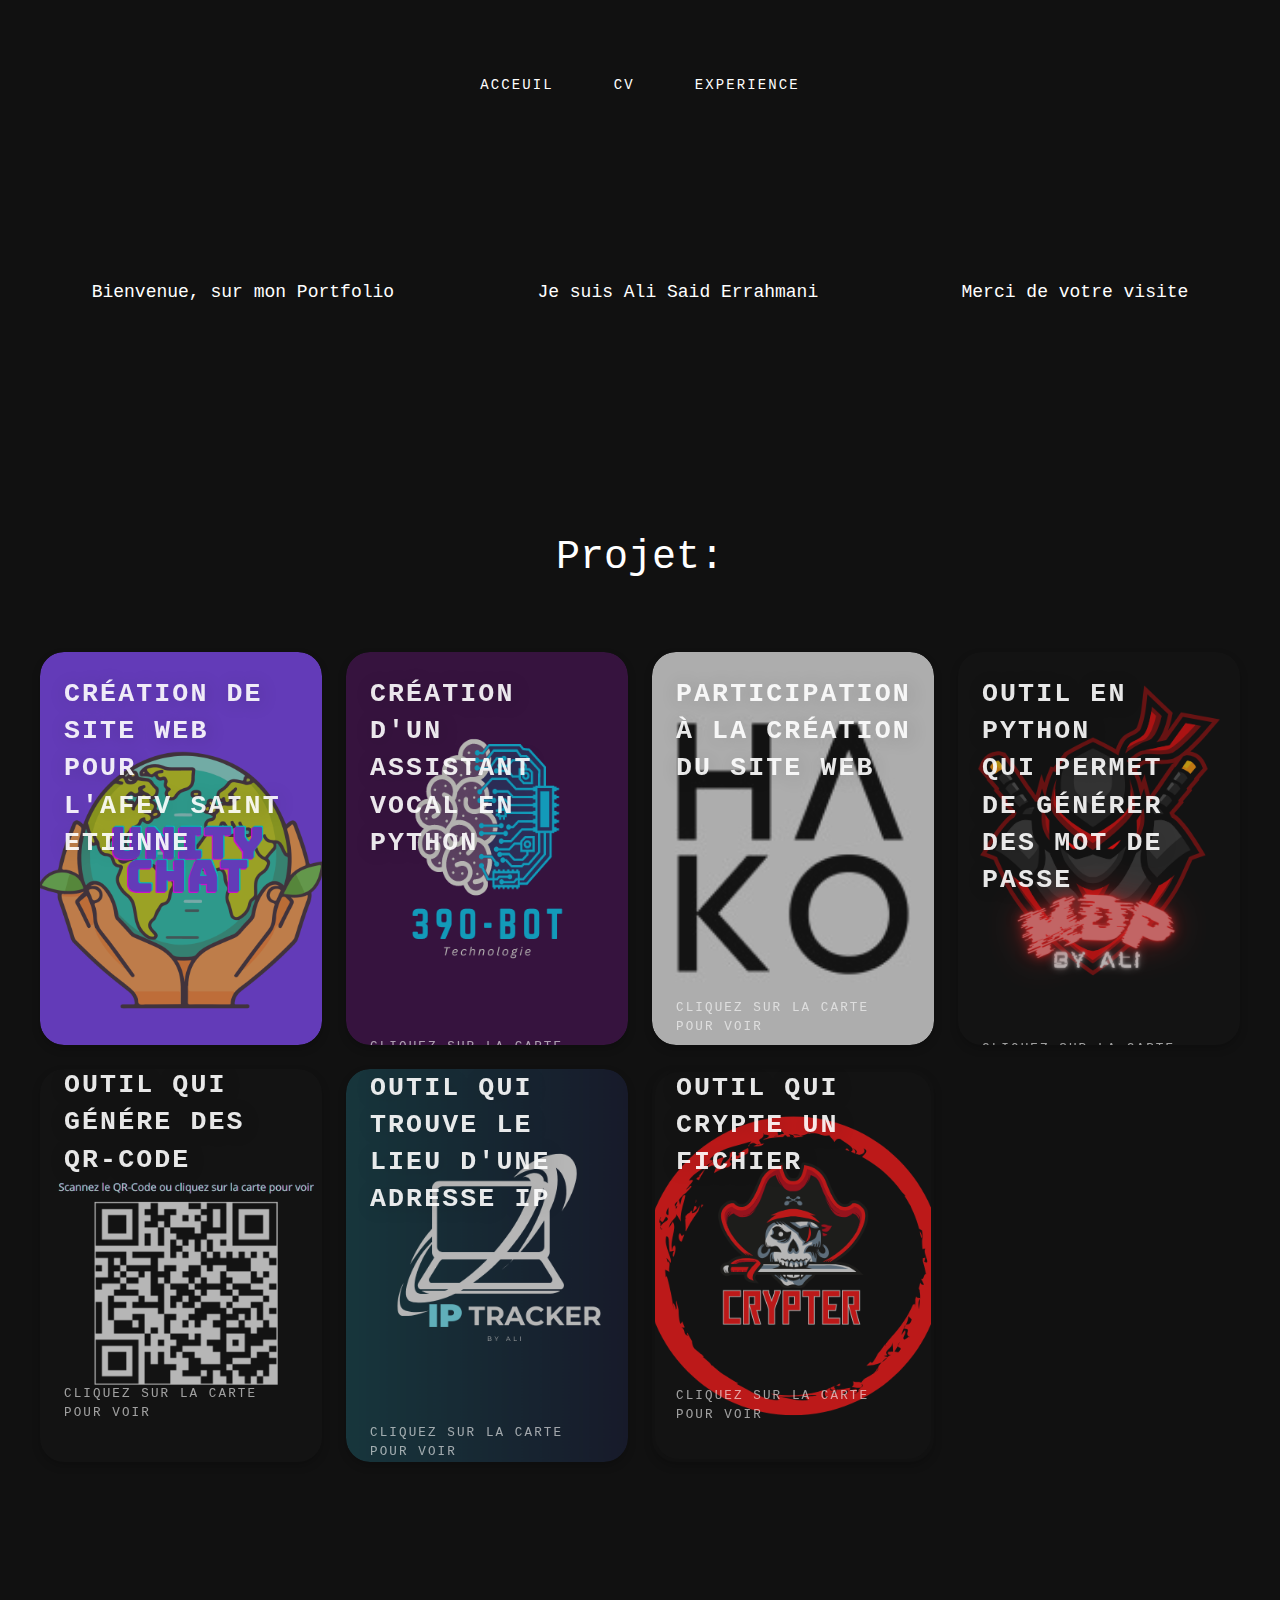
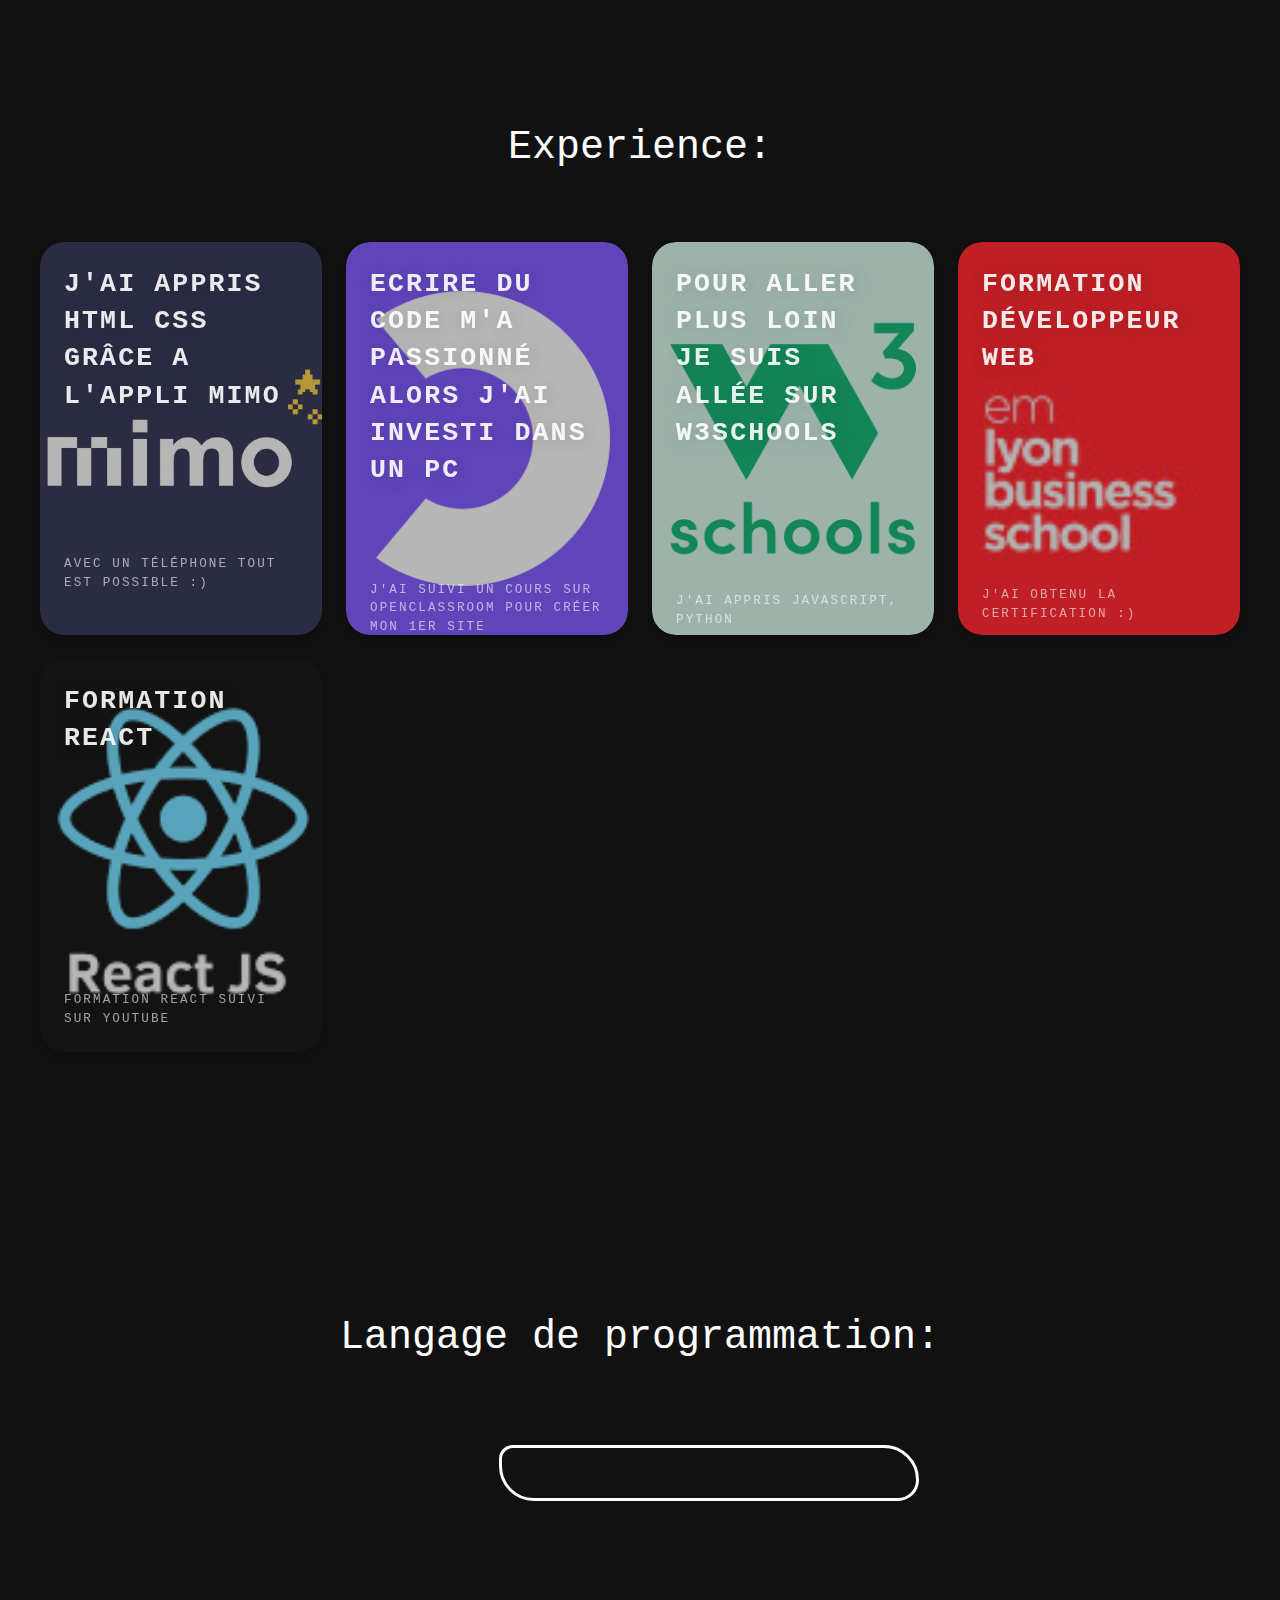
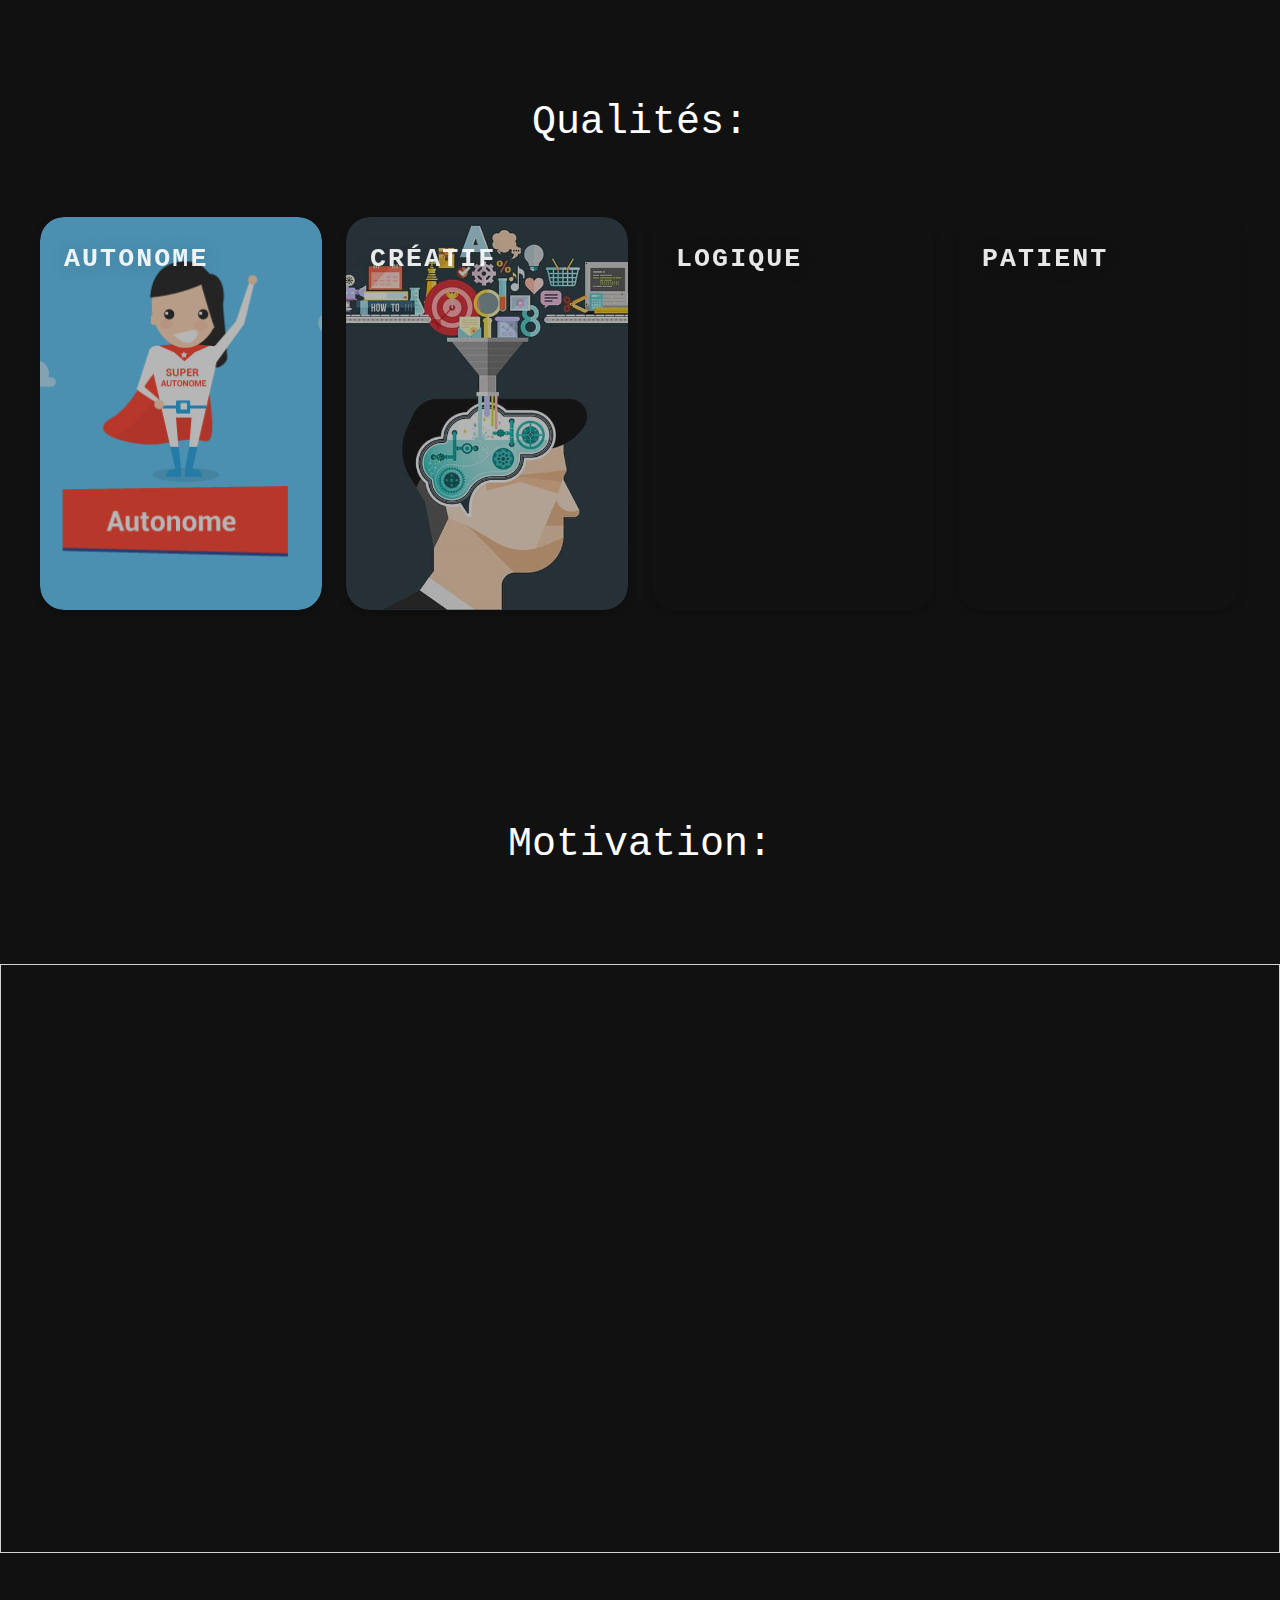
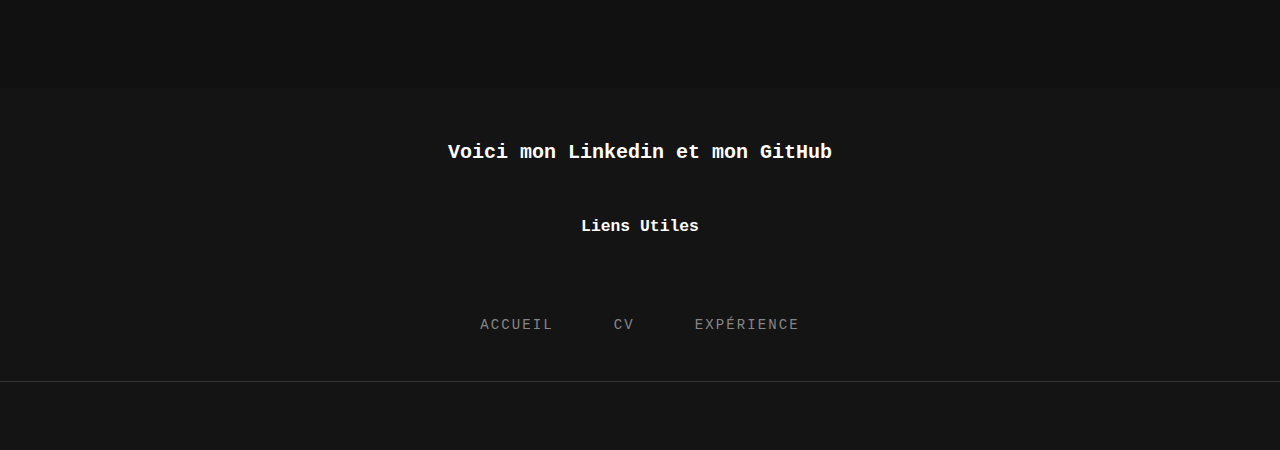
<file: index.html>
<!DOCTYPE html>
<html lang="en">

<head>
    <meta charset="UTF-8">
    <meta name="viewport" content="width=device-width, initial-scale=1.0">
    <title>Portfolio</title>
    <link rel="stylesheet" href="style.css">
    <link rel="stylesheet" href="https://cdnjs.cloudflare.com/ajax/libs/font-awesome/6.5.2/css/all.min.css"
        integrity="sha512-SnH5WK+bZxgPHs44uWIX+LLJAJ9/2PkPKZ5QiAj6Ta86w+fsb2TkcmfRyVX3pBnMFcV7oQPJkl9QevSCWr3W6A=="
        crossorigin="anonymous" referrerpolicy="no-referrer" />
        <link href="https://fonts.googleapis.com/css?family=Montserrat:400,700" rel="stylesheet">
</head>

<body>

    <header>

        <ul>
          <li><a href="#">Acceuil</a></li>
            <li><a href="cv.html"> CV</a></li>
            <li><a href="#exp" >Experience</a></li>
          
        </ul>

    </header>
    <div class="animated-container">
        <h1 class="animated-text">Bienvenue, sur mon Portfolio</h1>
        <h1 class="animated-text">Je suis Ali Said Errahmani</h1>
        <h1 class="animated-text">Merci de votre visite</h1>
    </div>

    



<h2 class="h-respon">Projet:</h2>  
    <div class="hero-section">
      <div class="card-grid">
        <a class="card" href="#">
          <div class="card__background" style="background-image: url(images/unityy.png)"></div>
          <div class="card__content">
            <h3 class="card__heading">Création de site web pour</h3>
            <h3 class="card__heading">l'AFEV saint etienne</h3>
            
          </div>
        </a>
        <a class="card" href="video.html">
          <div class="card__background" style="background-image: url(images/bott.png); "></div>
          <div class="card__content">
            <h3 class="card__heading">Création d'un assistant vocal en python</h3>
            <p class="card__category" style="margin-top: 75%;">CLIQUEZ SUR LA CARTE POUR VOIR</p>

              
          </div>
        </a>
        <a class="card" href="https://www.hako-development.fr/">
          <div class="card__background" style="background-image: url(images/hako.jpg)"></div>
          <div class="card__content">
            <h3 class="card__heading">Participation à la création</h3>
            <h3 class="card__heading">Du site web </h3>
            <p class="card__category" style="   margin-top: 90%; ">CLIQUEZ SUR LA CARTE POUR VOIR</p>
          </div>
        </li>
        <a class="card" href="mdp.html">
          <div class="card__background" style="background-image: url(images/ninja.png)"></div>
          <div class="card__content">
            <h3 class="card__heading">Outil en python</h3>
            <h3 class="card__heading">Qui permet de générer des mot de passe</h3>
          
            
            <p class="card__category">CLIQUEZ SUR LA CARTE POUR VOIR</p>
          </div>
          
        </a>
      

          <a class="card" href="https://aliii390.github.io/QR-Code/">
            <div class="card__background" style="background-image: url(images/qrlogo.png)"></div>
            <div class="card__content">
              <h3 class="card__heading" style="margin-top: -11%;">Outil qui génére des QR-code</h3>
                                  
              <p class="card__category" style="margin-top: 88%;">CLIQUEZ SUR LA CARTE POUR VOIR</p>           
             </div>
        
          
        </a>


        <a class="card" href="ip.html">
          <div class="card__background" style="background-image: url(images/track.png)"></div>
          <div class="card__content">
            <h3 class="card__heading" style="margin-top: -10%;">Outil qui trouve le lieu d'une adresse IP</h3>
                                
            <p class="card__category" style="margin-top: 88%;">CLIQUEZ SUR LA CARTE POUR VOIR</p>           
           </div>
      
        
      </a>


      <a class="card" href="crypter.html">
        <div class="card__background" style="background-image: url(images/crypter.png); margin: 1%;"></div>
        <div class="card__content">
          <h3 class="card__heading" style="margin-top: -10%;">Outil qui crypte un fichier</h3>
                              
          <p class="card__category" style="margin-top: 88%;">CLIQUEZ SUR LA CARTE POUR VOIR</p>           
         </div>
    
      
    </a>

     
      </div>
    </div>
           <section id="exp">
        <h2 class="h-respon">Experience:</h2>
    <div class="hero-section">
      <div class="card-grid">

        <a class="card" href="#">
          <div class="card__background test" style="background-image: url(images/mimo.png); background-position: -587px center;"></div>
          <div class="card__content">
            <h3 class="card__heading">J'ai appris html css grâce a l'appli MIMO</h3>
            <p class="card__category">Avec un téléphone tout est possible :)</p>
          </div>
        </a>
       
     
        <a class="card" href="#">
          <div class="card__background" style="background-image: url(images/open.png); "></div>
          <div class="card__content">
            <h3 class="card__heading">Ecrire du code m'a passionné </h3>
            <h3 class="card__heading">alors j'ai investi dans un PC </h3>
            <p class="card__category" style="margin-top: 39%;"> j'ai suivi un cours sur openclassroom pour créer mon 1er site</p>
          </div>
        </li>
        <a class="card" href="#">
          <div class="card__background" style="background-image: url(images/troix.png); "></div>
          <div class="card__content">
            <h3 class="card__heading">Pour aller plus loin</h3>
            <h3 class="card__heading">Je suis allée sur w3schools</h3>
            <p class="card__category">J'ai appris JavaScript, python</p>
          </div>
        </a>
       
        <a class="card" href="#">
          <div class="card__background img-respon" style="background-image: url(images/em.jpg);  "></div>
          <div class="card__content">
            
            <h3 class="card__heading">Formation Développeur web </h3>
            <p class="card__category" style="margin-top: 89%;"> j'ai obtenu la certification :)</p>
          </div>
        </a>

        <a class="card" href="#">
          <div class="card__background img-respon" style="background-image: url([data-uri]);  "></div>
          <div class="card__content">
            
            <h3 class="card__heading">Formation React </h3>
            <p class="card__category" style="margin-top: 100%;"> Formation react suivi sur youtube </p>
            
          </div>
        </a>
      </div>
    </div>

    </section>


    <h2 class="h-respon">Langage de programmation:</h2>
  
    <div class="marquee-rtl">
      <div class="lettre">PYTHON <i class="fa-solid fa-star"></i><i class="fa-solid fa-star"></i><i class="fa-solid fa-star"></i>, HTML CSS <i class="fa-solid fa-star"></i><i class="fa-solid fa-star"></i><i class="fa-solid fa-star"></i><i class="fa-solid fa-star"></i>,JavaScript <i class="fa-solid fa-star"></i><i class="fa-solid fa-star"></i>,React <i class="fa-solid fa-star"></i></div>
    </div> 



    <h2>Qualités:</h2>

   <div class="hero-section">
    <div class="card-grid">
      <a class="card" href="#">
        <div class="card__background" style="background-image: url(images/autonome.png)"></div>
        <div class="card__content">
          
          <h3 class="card__heading">AUTONOME</h3>
          <p class="card__category"><i class="fa-solid fa-star"></i><i class="fa-solid fa-star"></i><i class="fa-solid fa-star"></i><i
            class="fa-solid fa-star"></i><i class="fa-solid fa-star"></i></p>
        </div>
      </a>
      <a class="card" href="#">
        <div class="card__background" style="background-image: url(images/creatif.png); "></div>
        <div class="card__content">
          <h3 class="card__heading">Créatif</h3>
          <p class="card__category"><i class="fa-solid fa-star"></i><i class="fa-solid fa-star"></i><i class="fa-solid fa-star"></i><i
            class="fa-solid fa-star"></i><i class="fa-solid fa-star"></i></p>
        </div>
      </a>
      <a class="card" href="#">
        <div class="card__background" style="background-image: url(https://images.unsplash.com/photo-1556680262-9990363a3e6d?ixlib=rb-1.2.1&ixid=eyJhcHBfaWQiOjEyMDd9&auto=format&fit=crop&w=800&q=60)"></div>
        <div class="card__content">
          <h3 class="card__heading">Logique</h3>
          <p class="card__category"><i class="fa-solid fa-star"></i><i class="fa-solid fa-star"></i><i class="fa-solid fa-star"></i><i
            class="fa-solid fa-star"></i><i class="fa-solid fa-star"></i></p>
        </div>
        </a>
      </li>
      <a class="card" href="#">
        <div class="card__background" style="background-image: url(https://images.unsplash.com/photo-1557004396-66e4174d7bf6?ixlib=rb-1.2.1&ixid=eyJhcHBfaWQiOjEyMDd9&auto=format&fit=crop&w=800&q=60)"></div>
        <div class="card__content">
          <h3 class="card__heading">Patient</h3>
          <p class="card__category"><i class="fa-solid fa-star"></i><i class="fa-solid fa-star"></i><i class="fa-solid fa-star"></i><i
            class="fa-solid fa-star"></i><i class="fa-solid fa-star"></i></p>
        </div>
      </a>
   
    </div>
  </div>
  



<h1 class="motivation m-respon">Motivation:</h1>

<iframe allowfullscreen="" scrolling="no" class="fp-iframe" style="border: 1px solid lightgray; width: 100%; height: 589px;" src="https://heyzine.com/flip-book/af6e0c1b3f.html"></iframe>


<!-- partie footer -->

<footer class="footer-section">
  <div class="container">
    <div class="footer-cta">
    <div class="footer-content">
      <div class="row">
        <div class="col">
          <div class="footer-widget">
            <div class="footer-logo">
              
            </div>
            <div class="footer-social-icon">
              <span style="text-align: center;">Voici mon Linkedin et mon GitHub</span>
              <div class="log-a">   
              <a href="https://www.linkedin.com/in/ali-said-errahmani-a41ba1295/"><i class="fa-brands fa-linkedin"></i></a>
              <a href="https://github.com/aliii390"><i class="fa-brands fa-square-github"></i></a>
              
            </div>

            </div>
          </div>
        </div>
        <div class="col">
          <div class="footer-widget">
            <h3 style="text-align: center;">Liens Utiles</h3>
            <ul class="footer-links">
              <li><a href="#">Accueil</a></li>
              <li><a href="cv.html"> CV</a></li>
              <li><a href="#exp">Expérience</a></li>
             
            </ul>
          </div>
        </div>
      </div>
    </div>
  </div>
</footer>




    <script src="script.js"></script>
</body>

</html>
</file>
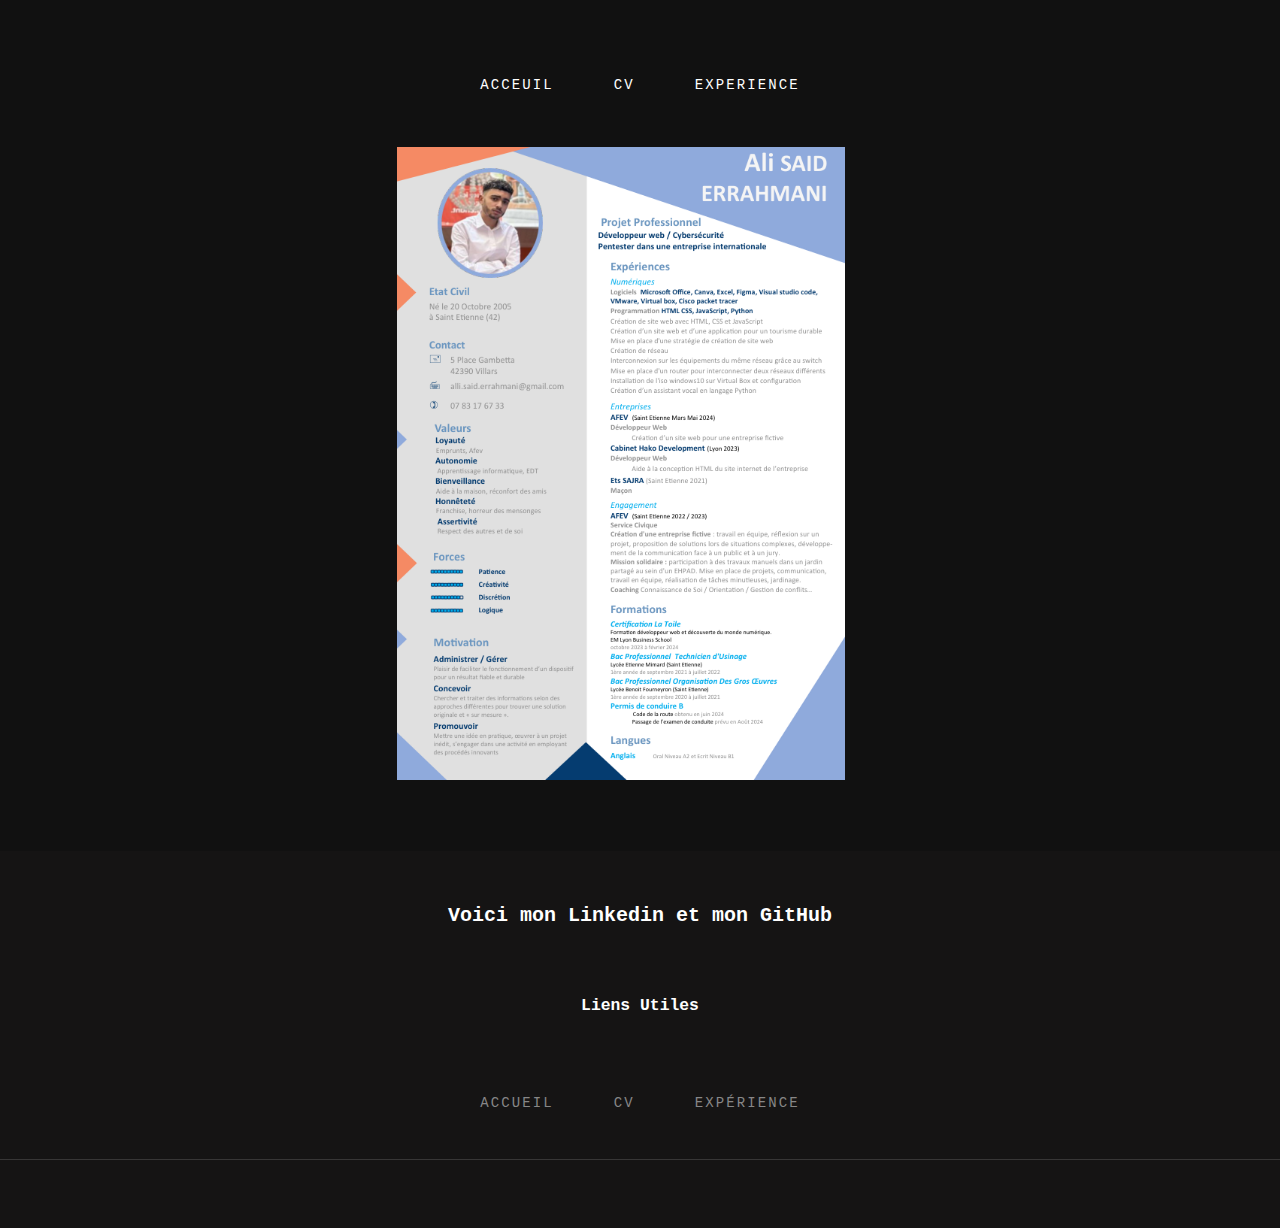
<file: cv.html>
<!DOCTYPE html>
<html lang="en">
<head>
    <meta charset="UTF-8">
    <meta name="viewport" content="width=device-width, initial-scale=1.0">
    <title>Portfolio</title>
    <link rel="stylesheet" href="cv.css">
    <link rel="stylesheet" href="https://cdnjs.cloudflare.com/ajax/libs/font-awesome/6.5.2/css/all.min.css"
    integrity="sha512-SnH5WK+bZxgPHs44uWIX+LLJAJ9/2PkPKZ5QiAj6Ta86w+fsb2TkcmfRyVX3pBnMFcV7oQPJkl9QevSCWr3W6A=="
    crossorigin="anonymous" referrerpolicy="no-referrer" />
</head>
<body>
    <header>

        <ul>
            <li><a href="index.html">Acceuil</a></li>
            <li><a href="#"> CV</a></li>
            <li><a href="index.html">Experience</a></li>
         
        </ul>

    </header>

<img src="images/cvvv.png" alt="cv" />



<footer class="footer-section">
    <div class="container">
      <div class="footer-cta">
      <div class="footer-content">
        <div class="row">
          <div class="col">
            <div class="footer-widget">
              <div class="footer-logo">

              </div>
              <div class="footer-social-icon">
                <span style="text-align: center;">Voici mon Linkedin et mon GitHub</span>
                <div class="log-a">   
                  <a href="https://www.linkedin.com/in/ali-said-errahmani-a41ba1295/"><i class="fa-brands fa-linkedin"></i></a>
                  <a href="https://github.com/aliii390"><i class="fa-brands fa-square-github"></i></a>

              </div>

              </div>
            </div>
          </div>
          <div class="col">
            <div class="footer-widget">
              <h3 style="text-align: center;">Liens Utiles</h3>
              <ul class="footer-links">
                <li><a href="index.html">Accueil</a></li>
                <li><a href="cv.html"> CV</a></li>
                <li><a href="#exp">Expérience</a></li>
              
              </ul>
            </div>
          </div>
        </div>
      </div>
    </div>
  </footer>

</body>
</html>
</file>
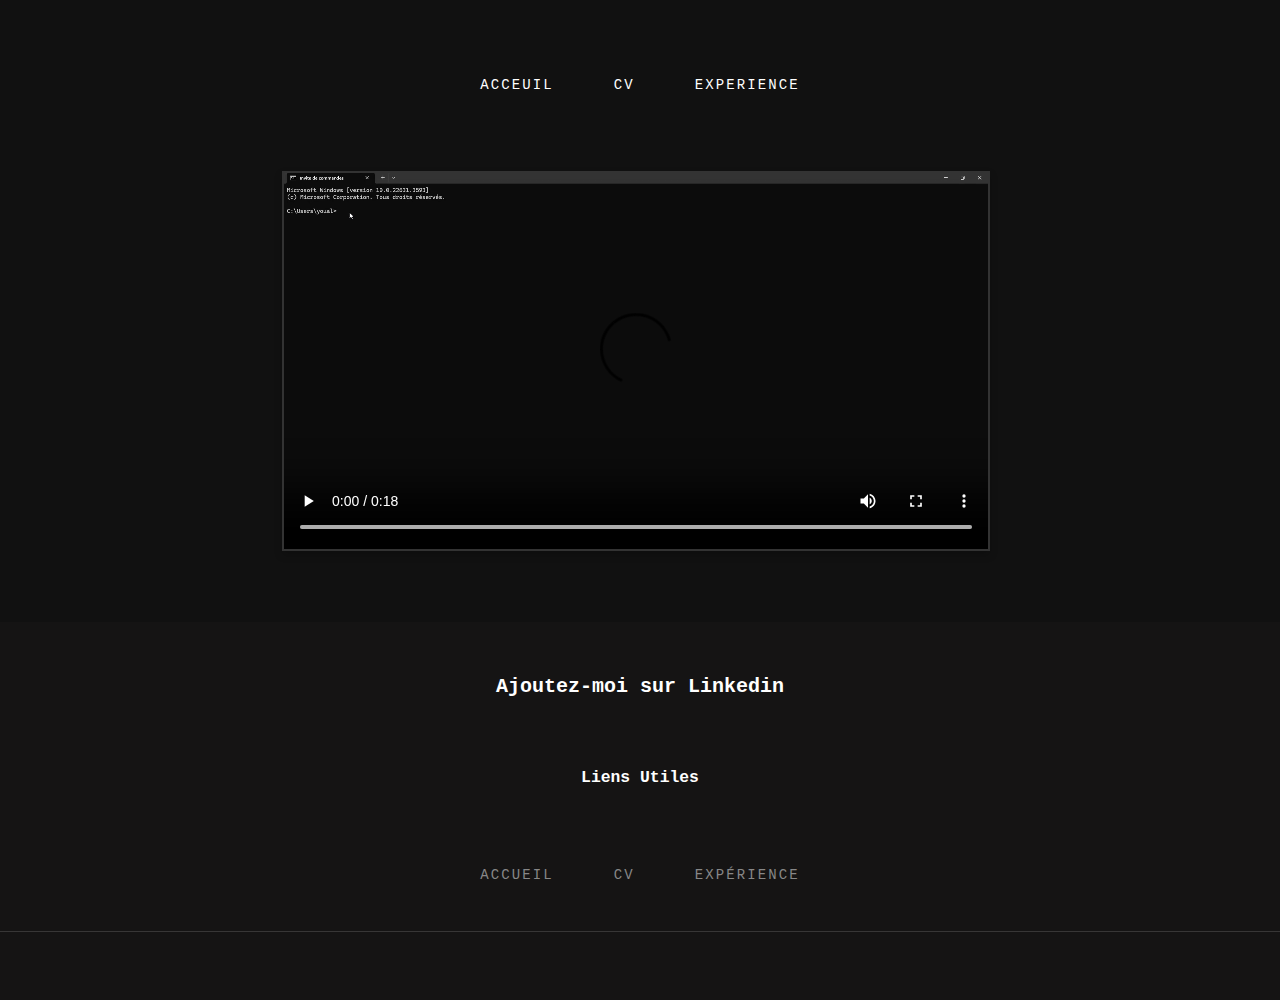
<file: mdp.html>
<!DOCTYPE html>
<html lang="en">
<head>
    <meta charset="UTF-8">
    <meta name="viewport" content="width=device-width, initial-scale=1.0">
    <title>Portfolio</title>
    <link rel="stylesheet" href="mdp.css">
    <link rel="stylesheet" href="https://cdnjs.cloudflare.com/ajax/libs/font-awesome/6.5.2/css/all.min.css"
    integrity="sha512-SnH5WK+bZxgPHs44uWIX+LLJAJ9/2PkPKZ5QiAj6Ta86w+fsb2TkcmfRyVX3pBnMFcV7oQPJkl9QevSCWr3W6A=="
    crossorigin="anonymous" referrerpolicy="no-referrer" />
</head>
<body>
    <header>

        <ul>
            <li><a href="index.html">Acceuil</a></li>
            <li><a href="cv.html"> CV</a></li>
            <li><a href="index.html">Experience</a></li>
          
        </ul>

    </header>


    <video controls>
        <source src="images/mdp.mp4" type="video/mp4">
        
    </video>


    <footer class="footer-section">
        <div class="cont">
          <div class="footer-cta">
          <div class="footer-content">
            <div class="row">
              <div class="col">
                <div class="footer-widget">
                  <div class="footer-logo">
                    
                  </div>
                  <div class="footer-social-icon">
                    <span style="text-align: center;">Ajoutez-moi sur Linkedin</span>
                    <div class="log-a">   
                    <a href="https://www.linkedin.com/in/ali-said-errahmani-a41ba1295/"><i class="fa-brands fa-linkedin"></i></a>
                    <a href="https://github.com/aliii390"><i class="fa-brands fa-square-github"></i></a>

                  </div>
      
                  </div>
                </div>
              </div>
              <div class="col">
                <div class="footer-widget">
                  <h3 style="text-align: center;">Liens Utiles</h3>
                  <ul class="footer-links">
                    <li><a href="index.html">Accueil</a></li>
                    <li><a href="cv.html"> CV</a></li>
                    <li><a href="#exp">Expérience</a></li>
                   
                  </ul>
                </div>
              </div>
            </div>
          </div>
        </div>
      </footer>

</body>
</html>
</file>
<file: style.css>
@import url('https://fonts.googleapis.com/css2?family=Anton&display=swap');  /* h1 bienvenue */

* {
    margin: 0%;
    padding: 0%;
    border: 0;
    margin: 0;
    padding: 0;
    box-sizing: border-box;
}

body, html {
    margin: 0;
    font: bold 14px/1.4 'Open Sans', arial, sans-serif;
    /* Pour que le texte soit visible sur le fond noir */
    background-color: #111;
    width: 100%;
    font-family: "Cutive Mono", monospace;
    color: white;
    line-height: 1.5;
    font-weight: 400;
    font-style: normal;
    -ms-text-size-adjust: 100%;
    -webkit-text-size-adjust: 100%;
    -webkit-font-smoothing: antialiased;
    -moz-osx-font-smoothing: grayscale;
    text-rendering: optimizeLegibility;
    scroll-behavior: smooth;
}

/* Navigation */
ul {
    margin: 50px auto 0;
    padding: 0;
    list-style: none;
    display: flex;
    justify-content: center;
    flex-wrap: wrap;
    text-align: center;
}

li {
    margin: 10px;
}

a {
    color: #fff;
    text-transform: uppercase;
    text-decoration: none;
    letter-spacing: 0.15em;
    display: inline-block;
    padding: 15px 20px;
    position: relative;
}

a:after {
    background: none repeat scroll 0 0 transparent;
    bottom: 0;
    content: "";
    display: block;
    height: 2px;
    left: 50%;
    position: absolute;
    background: #fff;
    transition: width 0.3s ease 0s, left 0.3s ease 0s;
    width: 0;
}

a:hover:after {
    width: 100%;
    left: 0;
}

/* Slogan */
h1 {
    color: #fff;
    font-family: "Cutive Mono", monospace;
    font-weight: 400;
    font-style: normal;
    margin: 10px 0;
}

.animated-container {
    width: 100%;
    overflow: hidden;
    box-sizing: border-box;
    display: flex;
    justify-content: space-around; /* Espacement entre les éléments */
    padding: 20px;
    flex-wrap: nowrap; /* Pas de wrap pour s'assurer que les éléments restent sur une ligne */
    margin-top: 10%;
    font-size: 9px;
}

.animated-text {
    display: inline-block;
    animation: slide 10s infinite; /* Ralentit l'animation à 10 secondes */
    margin: 10px 20px; /* Espacement entre les phrases */
}

@keyframes slide {
    0% {
        transform: translateX(-50%); /* Commence à gauche */
    }
    50% {
        transform: translateX(50%); /* Va à droite */
    }
    100% {
        transform: translateX(-50%); /* Retourne à gauche */
    }
}

/* Cartes */
.flex {
    display: flex;
    justify-content: center;
    align-items: center;
    padding: 20px;
}

h2 {
    text-align: center;
    font-size: 40px;
    margin-top: 15%;
    font-family: "Cutive Mono", monospace;
    color: white;
    line-height: 1.5;
    font-weight: 400;
    font-style: normal;
    -ms-text-size-adjust: 100%;
    -webkit-text-size-adjust: 100%;
    -webkit-font-smoothing: antialiased;
    -moz-osx-font-smoothing: grayscale;
    text-rendering: optimizeLegibility;
}

.carte-h2 {
    margin-bottom: 2%;
}

.etoile {
    margin-left: 35%;
}

:root {
    --background-dark: #2d3548;
    --text-light: rgba(255,255,255,0.6);
    --text-lighter: rgba(255,255,255,0.9);
    --spacing-s: 8px;
    --spacing-m: 16px;
    --spacing-l: 24px;
    --spacing-xl: 32px;
    --spacing-xxl: 64px;
    --width-container: 1200px;
}

html {
    height: 100%;
    font-family: 'Montserrat', sans-serif;
    font-size: 14px;
}

.hero-section {
    align-items: flex-start;
    display: flex;
    min-height: 100%;
    justify-content: center;
    padding: var(--spacing-xxl) var(--spacing-l);
}

.card-grid {
    display: grid;
    grid-template-columns: repeat(auto-fill, minmax(280px, 1fr));
    grid-column-gap: var(--spacing-l);
    grid-row-gap: var(--spacing-l);
    max-width: var(--width-container);
    margin: 0 auto; /* Centrer la grille */
    width: 100%;
}

.card {
    list-style: none;
    position: relative;
    overflow: hidden;
    border-radius: var(--spacing-l);
    box-shadow: 0 4px 8px rgba(0, 0, 0, 0.2);
    transition: transform 0.3s ease, box-shadow 0.3s ease;
}

.card:before {
    content: '';
    display: block;
    padding-bottom: 150%;
    width: 100%;
}

.card__background {
    background-size: cover;
    background-position: center;
    border-radius: var(--spacing-l);
    bottom: 0;
    filter: brightness(0.75) saturate(1.2) contrast(0.85);
    left: 0;
    position: absolute;
    right: 0;
    top: 0;
    transform-origin: center;
    transform: scale(1) translateZ(0);
    transition: 
        filter 200ms linear,
        transform 200ms linear;
}

.card:hover .card__background {
    transform: scale(1.05) translateZ(0);
}

.card-grid:hover > .card:not(:hover) .card__background {
    filter: brightness(0.5) saturate(0) contrast(1.2) blur(20px);
}

.card__content {
    left: 0;
    padding: var(--spacing-l);
    position: absolute;
    top: 0;
}

.card__category {
    color: var(--text-light);
    font-size: 0.9rem;
    margin-bottom: var(--spacing-s);
    text-transform: uppercase;
    margin-top: 60%;
}

.card__heading {
    color: var(--text-lighter);
    font-size: 1.9rem;
    text-shadow: 2px 2px 20px rgba(0,0,0,0.2);
    line-height: 1.4;
}

/* partie h2 présentation */
.h22 {
    font-size: 20px;
    justify-content: space-around;
}



/* partie bouton */
.ia-b {
    margin-left: -1%;
    margin-top: 10%;
    -webkit-text-stroke: 1px black;
    -webkit-text-fill-color: white;
    color: white;
    padding: 15px;
    border-radius: 52px;
    background-color: #6200ea; /* Couleur de fond */
    border: none;
    font-size: 16px;
    font-weight: bold;
    cursor: pointer;
    transition: transform 0.3s ease, box-shadow 0.3s ease;
    box-shadow: 0 4px 8px rgba(0, 0, 0, 0.2); /* Ajout d'une ombre */
}

.ia-b:hover {
    transform: scale(1.1); /* Effet de zoom */
    box-shadow: 0 8px 16px rgba(0, 0, 0, 0.3); /* Renforcement de l'ombre */
}

/* partie langage */
/* Défilement de droite à gauche */
.marquee-rtl {
    overflow: hidden; /* important */
    width: 50%; 
    max-width: 30em; /* A ADAPTER */
    border: 3px solid white;
    border-radius: 20px 50px 30px 50px;
    margin-left: 39%;
    margin-top: 6%;
}

.marquee-rtl > div {
    display: inline-block; /* important */
    white-space: nowrap; /* important */
    animation: defilement-rtl 15s infinite linear; /* défilement */
    cursor: pointer;
    padding: 10px 2em 10px 100%;
}

.marquee-rtl:hover > div {
    animation-play-state: paused; /* met en pause le défilement */
}

.marquee-rtl > div:first-letter {
    font-weight: 700;
}

@keyframes defilement-rtl {
    0% {
        -webkit-transform: translate(0);
        transform: translate(0);
    }
    100% {
        -webkit-transform: translate(-100%);
        transform: translate(-100%);
    }
}

.lettre {
    font-size: 20px;
}

.fa-star {
    color: rgb(206, 219, 13);
}



/* partie motivation */

.motivation{
    text-align: center;
    margin-top: 11%;
    margin-bottom: 7%;
    font-size: 40px;
}




/* partie footer */
.footer-section {
    background: #151414;
    padding: 50px 0;
    color: #fff;
    margin-top: 10%;
}

.footer-cta {
    border-bottom: 1px solid #373636;
    padding-bottom: 20px;
    margin-bottom: 20px;
}





.footer-social-icon span {
    display: block;
    font-size: 20px;
    font-weight: 700;
    margin-bottom: 10px;
}

.footer-social-icon a {
    color: #fff;
    font-size: 16px;
    margin-right: 10px;
  }


.footer-links li {
    margin-bottom: 10px;
}

.footer-links li a {
    color: #878787;
    text-decoration: none;
}

.footer-links li a:hover {
    color: #ff5e14;
}

.log-a {
    text-align: center;
}




/* Media Queries pour la réactivité */
@media (max-width: 768px) {
    ul {
        flex-direction: row;
        margin-top: 20px;
        flex-wrap: nowrap; /* S'assurer que les éléments restent en ligne */
        overflow-x: auto; /* Permet le défilement horizontal si nécessaire */
    }

    .animated-container {
        flex-direction: column; /* Change la direction pour une colonne sur les petits écrans */
        align-items: center; /* Centre les éléments sur la colonne */
        overflow-x: auto; /* Permet le défilement horizontal si nécessaire */

    }
    
  
    .test{
        background-position: -784px center;
    }

    .avis {
        padding: 15px;
        max-width: 350px;
      }

      .avis h1 {
        font-size: 1.1em;
      }

      .avis p {
        font-size: 0.85em;
      }
    .animated-text { 
        margin: 10px 0; /* Réduit l'espacement entre les phrases sur les petits écrans */
        
    }

    .card-grid {
        grid-template-columns: 1fr; /* Une colonne sur les petits écrans */
    }

    .marquee-rtl {
        width: 90%; /* Ajuste la largeur pour petits écrans */
        margin-left: 5%;
    }
}

@media (max-width: 480px) {
    

    
    a {
        padding: 0px 10px;
    }


    

    .m-respon{
        font-size: 19px;
    }

    .card-grid {
        display: flex;
        overflow-x: auto; /* Permet le défilement horizontal */
        scroll-snap-type: x mandatory; /* Assure un défilement fluide */
        -webkit-overflow-scrolling: touch; /* Défilement fluide sur iOS */
    }

    .card {
        flex: 0 0 auto; /* Empêche le rétrécissement des cartes */
        width: 50%; /* Largeur des cartes */
        margin-right: 20px; /* Marge entre les cartes */
        scroll-snap-align: start; /* Assure un défilement fluide à chaque carte */
    }
    

    .avis {
        padding: 10px;
        max-width: 300px;
      }

      .avis img {
        max-width: 80px;
        margin-bottom: 10px;
      }

      .avis h1 {
        font-size: 1em;
      }

      .avis p {
        font-size: 0.8em;
      }


    .card__heading{
        font-size: 11px;
        color: white;
    }
    .card__category{
        color: white;
        font-size: 10px;
        margin-bottom: 100px;
    }

    .h22{
        font-size: 16x;
    }
    .img-respon {
        display: flex;
        align-items: center;
        justify-content: center;
        width: 100%; /* Ajustez la largeur pour remplir l'écran */
        height: auto; /* Pour conserver les proportions de l'image */
    }

   h2{
    font-size: 19px;
   }
    
   .animated-container {
    display: flex;
    flex-wrap: wrap;
    justify-content: space-around;
    text-align: center;
}

.animated-text {
    flex: 0 0 auto;
    width: 100%;
    margin-bottom: 20px;
}



}
</file>
<file: cv.css>
body, html {
    margin: 0;
    font: bold 14px/1.4 'Open Sans', arial, sans-serif;
    background-color: #111;
    width: 100%;
    font-family: "Cutive Mono", monospace;
    color: white;
    line-height: 1.5;
    font-weight: 400;
    font-style: normal;
    -ms-text-size-adjust: 100%;
    -webkit-text-size-adjust: 100%;
    -webkit-font-smoothing: antialiased;
    -moz-osx-font-smoothing: grayscale;
    text-rendering: optimizeLegibility;
  }
  
  ul {
    margin: 50px auto 0;
    padding: 0;
    list-style: none;
    display: flex;
    justify-content: center;
    flex-wrap: wrap;
    text-align: center;
  }
  
  li {
    margin: 10px;
  }
  
  a {
    color: #fff;
    text-transform: uppercase;
    text-decoration: none;
    letter-spacing: 0.15em;
    display: inline-block;
    padding: 15px 20px;
    position: relative;
  }
  
  a:after {
    background: none repeat scroll 0 0 transparent;
    bottom: 0;
    content: "";
    display: block;
    height: 2px;
    left: 50%;
    position: absolute;
    background: #fff;
    transition: width 0.3s ease 0s, left 0.3s ease 0s;
    width: 0;
  }
  
  a:hover:after {
    width: 100%;
    left: 0;
  }
  
  img {
    width: 35%;
    margin-top: 2%;
    margin-left: 31%;
  
  }
  
/* partie footer */

  .footer-section {
    background: #151414;
    padding: 50px 0;
    color: #fff;
    margin-top: 5%;
  }
  
  .footer-cta {
    border-bottom: 1px solid #373636;
    padding-bottom: 20px;
    margin-bottom: 20px;
  }
  

  
 
  

  
  .footer-social-icon span {
    display: block;
    font-size: 20px;
    font-weight: 700;
    margin-bottom: 10px;
  }
  
  .footer-social-icon a {
    color: #fff;
    font-size: 16px;
    margin-right: 10px;
  }

  
  .footer-links li {
    margin-bottom: 10px;
  }
  
  .footer-links li a {
    color: #878787;
    text-decoration: none;
  }
  
  .footer-links li a:hover {
    color: #ff5e14;
  }
  
  .log-a {
    text-align: center;
  }
  
  @media (max-width: 768px) {
    ul {
        flex-direction: row;
        margin-top: 20px;
        flex-wrap: nowrap;
        overflow-x: auto;
    }
  }
  
  @media (max-width: 480px) {
    a {
        padding: 10px 15px;
    }
  
    img {
        width: 75%;
        margin-top: 10%;
        margin-left: 12%;
        margin-right: auto;
    }
  
    .cta-text h4 {
        font-size: 16px;
    }
  
    .cta-text span {
        font-size: 13px;
    }
    .footer-section{
  
      margin-top: 10%;
    }
  }
</file>
<file: mdp.css>
body, html {
    margin: 0;
    font: bold 14px/1.4 'Open Sans', arial, sans-serif;
    /* Pour que le texte soit visible sur le fond noir */
    background-color: #111;
    width: 100%;
    font-family: "Cutive Mono", monospace;
    color: white;
    line-height: 1.5;
    font-weight: 400;
    font-style: normal;
    -ms-text-size-adjust: 100%;
    -webkit-text-size-adjust: 100%;
    -webkit-font-smoothing: antialiased;
    -moz-osx-font-smoothing: grayscale;
    text-rendering: optimizeLegibility;
    
}




/* Navigation */
ul {
    margin: 50px auto 0;
    padding: 0;
    list-style: none;
    display: flex;
    justify-content: center;
    flex-wrap: wrap;
    text-align: center;
}

li {
    margin: 10px;
}

a {
    color: #fff;
    text-transform: uppercase;
    text-decoration: none;
    letter-spacing: 0.15em;
    display: inline-block;
    padding: 15px 20px;
    position: relative;
}

a:after {
    background: none repeat scroll 0 0 transparent;
    bottom: 0;
    content: "";
    display: block;
    height: 2px;
    left: 50%;
    position: absolute;
    background: #fff;
    transition: width 0.3s ease 0s, left 0.3s ease 0s;
    width: 0;
}

a:hover:after {
    width: 100%;
    left: 0;
}




video {
    width: 55%;
    height: auto;
    border: 2px solid #333;
    box-shadow: 0 4px 8px rgba(0, 0, 0, 0.2);
    margin-top: 50px;
    margin-left: 22%;
    
}




/* partie footer  */


.footer-section {
    background: #151414;
    padding: 50px 0;
    color: #fff;
    margin-top: 5%;
  }
  .footer-cta {
    border-bottom: 1px solid #373636;
    padding-bottom: 20px;
    margin-bottom: 20px;
  }

 
  
  .footer-social-icon span {
    display: block;
    font-size: 20px;
    font-weight: 700;
    margin-bottom: 10px;
  }
  .footer-social-icon a {
    color: #fff;
    font-size: 16px;
    margin-right: 10px;
  }
  


  .footer-links li {
    margin-bottom: 10px;
  }
  .footer-links li a {
    color: #878787;
    text-decoration: none;
  }
  .footer-links li a:hover {
    color: #ff5e14;
  }
   
  .log-a{
    text-align: center;
  }



  @media (max-width: 768px) {
    ul {
        flex-direction: row;
        margin-top: 20px;
        flex-wrap: nowrap;
        overflow-x: auto;
    }
  }
  
  @media (max-width: 480px) {
    a {
        padding: 10px 15px;
    }
  
    video {
        width: 90%;
        margin-top: 25%;
        margin-left: 6%;
        margin-right: auto;
    }
  
    .cta-text h4 {
        font-size: 16px;
    }
  
    .cta-text span {
        font-size: 13px;
    }
    .footer-section{
  
      margin-top: 50%;
    }
  }
</file>
